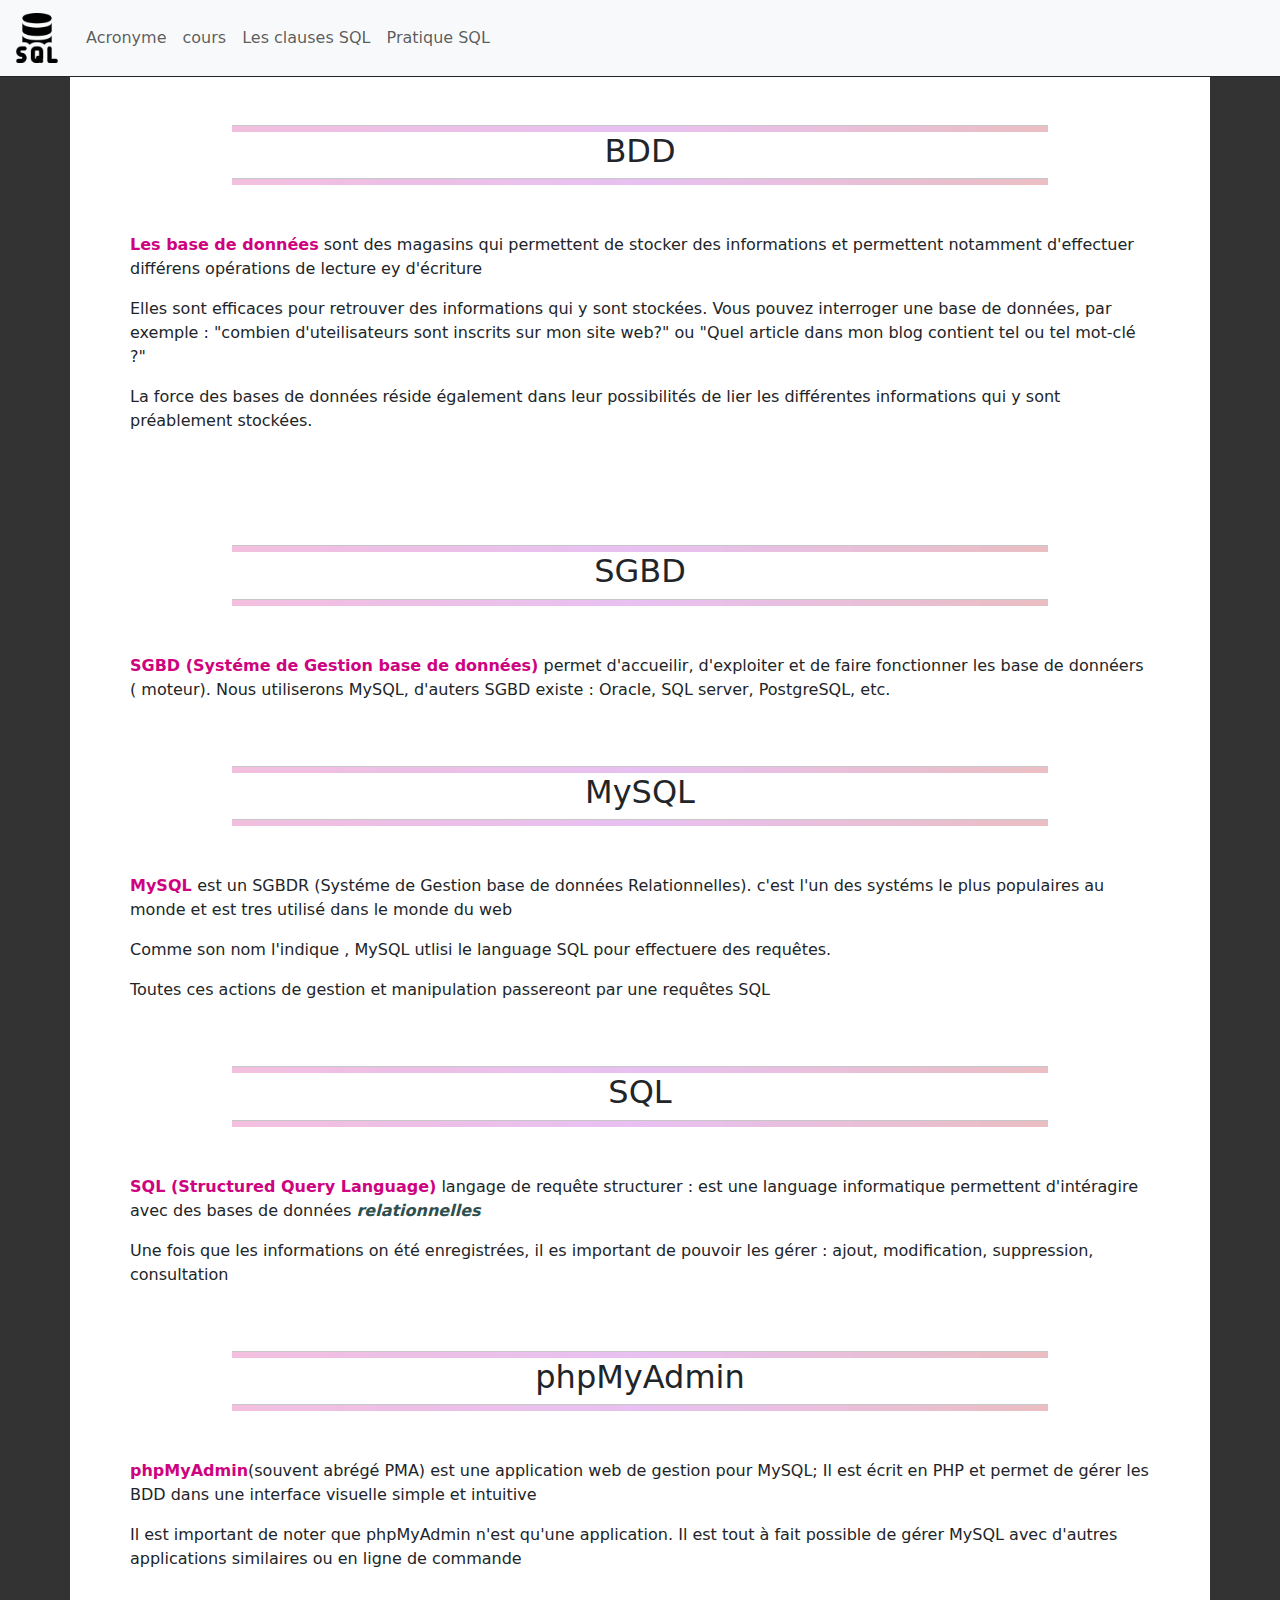
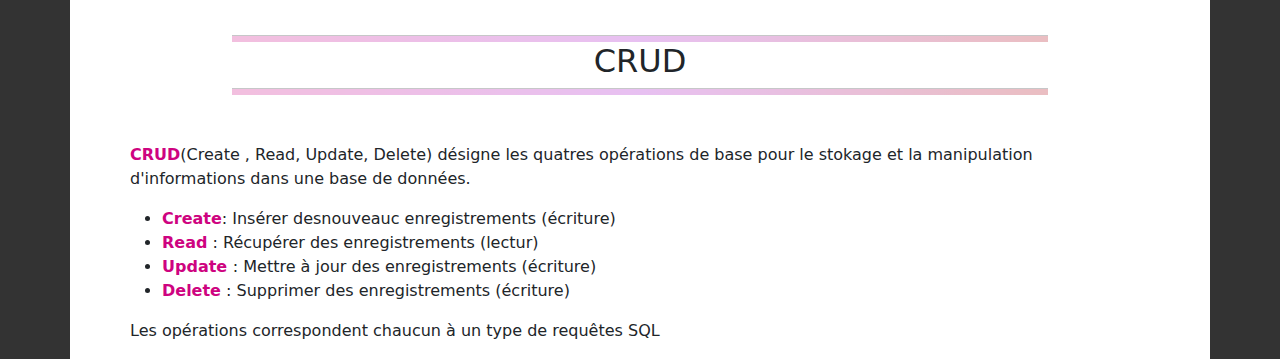
<file: 01_sql/index.html>
<!DOCTYPE html>
<html lang="fr">

<head>
    <meta charset="UTF-8">
    <meta name="viewport" content="width=device-width, initial-scale=1.0">
    <link href="https://cdn.jsdelivr.net/npm/bootstrap@5.3.3/dist/css/bootstrap.min.css" rel="stylesheet"
        integrity="sha384-QWTKZyjpPEjISv5WaRU9OFeRpok6YctnYmDr5pNlyT2bRjXh0JMhjY6hW+ALEwIH" crossorigin="anonymous">
    <link rel="preconnect" href="https://fonts.googleapis.com">
    <link rel="preconnect" href="https://fonts.gstatic.com" crossorigin>
    <link
        href="https://fonts.googleapis.com/css2?family=Amatic+SC:wght@400;700&family=Open+Sans:ital,wght@0,300..800;1,300..800&family=Raleway:ital,wght@0,100..900;1,100..900&display=swap"
        rel="stylesheet">
    <link rel="preconnect" href="https://fonts.googleapis.com">
    <link rel="preconnect" href="https://fonts.gstatic.com" crossorigin>
    <link
        href="https://fonts.googleapis.com/css2?family=Amatic+SC:wght@400;700&family=Open+Sans:ital,wght@0,300..800;1,300..800&family=Raleway:ital,wght@0,100..900;1,100..900&display=swap"
        rel="stylesheet">
    <title>Acronyme</title>
    <link rel="stylesheet" href="assets/css/style.css">
</head>

<body>
    <header>
        <nav class="navbar navbar-expand-sm navbar-light bg-light  border-bottom border-dark">
            <div class="container-fluid">
                <a class="navbar-brand" href="#"><img src="assets/img/logo.png" alt="logo"></a>
                <button class="navbar-toggler d-lg-none" type="button" data-bs-toggle="collapse"
                    data-bs-target="#collapsibleNavId" aria-controls="collapsibleNavId" aria-expanded="false"
                    aria-label="Toggle navigation">
                    <span class="navbar-toggler-icon"></span>
                </button>
                <div class="collapse navbar-collapse" id="collapsibleNavId">
                    <ul class="navbar-nav me-auto mt-2 mt-lg-0">
                        <li class="nav-item">
                            <a class="nav-link" href="index.html">Acronyme</a>
                        </li>
                        <li class="nav-item">
                            <a class="nav-link" href="cours.html">cours</a>
                        </li>
                        <li class="nav-item">
                            <a class="nav-link" href="clause_sql.html">Les clauses SQL</a>
                        </li>
                        <li class="nav-item">
                            <a class="nav-link" href="pratique_sql.html">Pratique SQL</a>
                        </li>
                    </ul>
                </div>
            </div>
        </nav>
    </header>
    <div class="container">
        <main>
            <div class="row py-5 px-5">
                <div class="col-sm-12">
                    <hr>
                        <h2 class="text-center">BDD</h2>
                    <hr>
                </div>
                <div class="col-sm-12 mt-5">
                    <p>
                        <strong>Les base de données</strong> sont des magasins qui permettent de stocker des informations et permettent notamment d'effectuer différens opérations de lecture ey d'écriture
                    </p>
                    <p>Elles sont efficaces pour retrouver des informations qui y sont stockées. Vous pouvez interroger une base de données, par exemple : "combien d'uteilisateurs sont inscrits sur mon site web?" ou "Quel article dans mon blog contient tel ou tel mot-clé ?"

                    </p>
                    <p>
                        La force des bases de données réside également dans leur possibilités de lier les différentes informations qui y sont préablement stockées.
                    </p>
                </div>
            </div>
            <div class="row mt-5 px-5">
                <div class="col-sm-12">
                    <hr>
                        <h2 class="text-center">SGBD</h2>
                    <hr>
                </div>
                <div class="col-sm-12 mt-5">
                    <p>
                        <strong> <abbr> SGBD </abbr> (Systéme de Gestion base de données)</strong> permet d'accueilir, d'exploiter et de faire fonctionner les base de donnéers ( moteur). Nous utiliserons MySQL, d'auters SGBD existe : Oracle, SQL server, PostgreSQL, etc.
                    </p>
                </div>
            </div><div class="row mt-5 px-5">
                <div class="col-sm-12">
                    <hr>
                        <h2 class="text-center">MySQL</h2>
                    <hr>
                </div>
                <div class="col-sm-12 mt-5">
                  <p>
                    <strong>  MySQL </strong>  est un SGBDR (Systéme de Gestion base de données Relationnelles).
                    c'est l'un des systéms le plus populaires au monde et est tres utilisé dans le monde du web
                  </p> 
                  <p>
                    Comme son nom l'indique , MySQL utlisi le language SQL pour effectuere des requêtes.
                  </p> 
                  <p>
                    Toutes ces actions de gestion et manipulation passereont par une requêtes SQL
                  </p>
                </div>
            </div><div class="row mt-5 px-5">
                <div class="col-sm-12">
                    <hr>
                        <h2 class="text-center">SQL</h2>
                    <hr>
                </div>
                <div class="col-sm-12 mt-5">
                    <p>
                        <strong> <abbr> SQL </abbr> (Structured Query Language)</strong> langage de requête structurer : est une language informatique permettent d'intéragire avec des bases de données <strong> <em> relationnelles</em> </strong>
                    </p>
                    <p>
                        Une fois que les informations on été enregistrées, il es important de pouvoir les gérer : ajout, modification, suppression, consultation
                    </p>
                </div>
            </div><div class="row mt-5 px-5">
                <div class="col-sm-12">
                    <hr>
                        <h2 class="text-center">phpMyAdmin</h2>
                    <hr>
                </div>
                <div class="col-sm-12 mt-5">
                    <p>
                        <strong>phpMyAdmin</strong>(souvent abrégé PMA) est une application web de gestion pour MySQL; Il est écrit en PHP et permet de gérer les BDD dans une interface visuelle simple et intuitive
                    </p>
                    <p>
                        Il est important de noter que phpMyAdmin n'est qu'une application.  Il est tout à fait possible de gérer MySQL avec d'autres applications similaires ou en ligne de commande
                    </p>
                </div>
            </div><div class="row mt-5 px-5">
                <div class="col-sm-12">
                    <hr>
                        <h2 class="text-center">CRUD</h2>
                    <hr>
                </div>
                <div class="col-sm-12 mt-5">
                    <p>
                        <strong>CRUD</strong>(Create , Read, Update, Delete) désigne les quatres opérations de base pour le stokage et la manipulation d'informations dans une base de données.
                    </p>
                    <ul>
                        <li><strong>Create</strong>: Insérer desnouveauc enregistrements (écriture)</li>
                        <li><strong>Read</strong> : Récupérer des enregistrements (lectur)</li>
                        <li><strong>Update </strong> : Mettre à jour des enregistrements (écriture)</li>
                        <li><strong>Delete</strong> : Supprimer des enregistrements (écriture)</li>
                    </ul>
                    <p>
                        Les opérations correspondent chaucun à un type de requêtes SQL
                    </p>
                </div>
            </div>
        </main>
    </div>





    <script src="https://cdn.jsdelivr.net/npm/@popperjs/core@2.11.8/dist/umd/popper.min.js"
        integrity="sha384-I7E8VVD/ismYTF4hNIPjVp/Zjvgyol6VFvRkX/vR+Vc4jQkC+hVqc2pM8ODewa9r"
        crossorigin="anonymous"></script>
    <script src="https://cdn.jsdelivr.net/npm/bootstrap@5.3.3/dist/js/bootstrap.min.js"
        integrity="sha384-0pUGZvbkm6XF6gxjEnlmuGrJXVbNuzT9qBBavbLwCsOGabYfZo0T0to5eqruptLy"
        crossorigin="anonymous"></script>
</body>

</html>
</file>
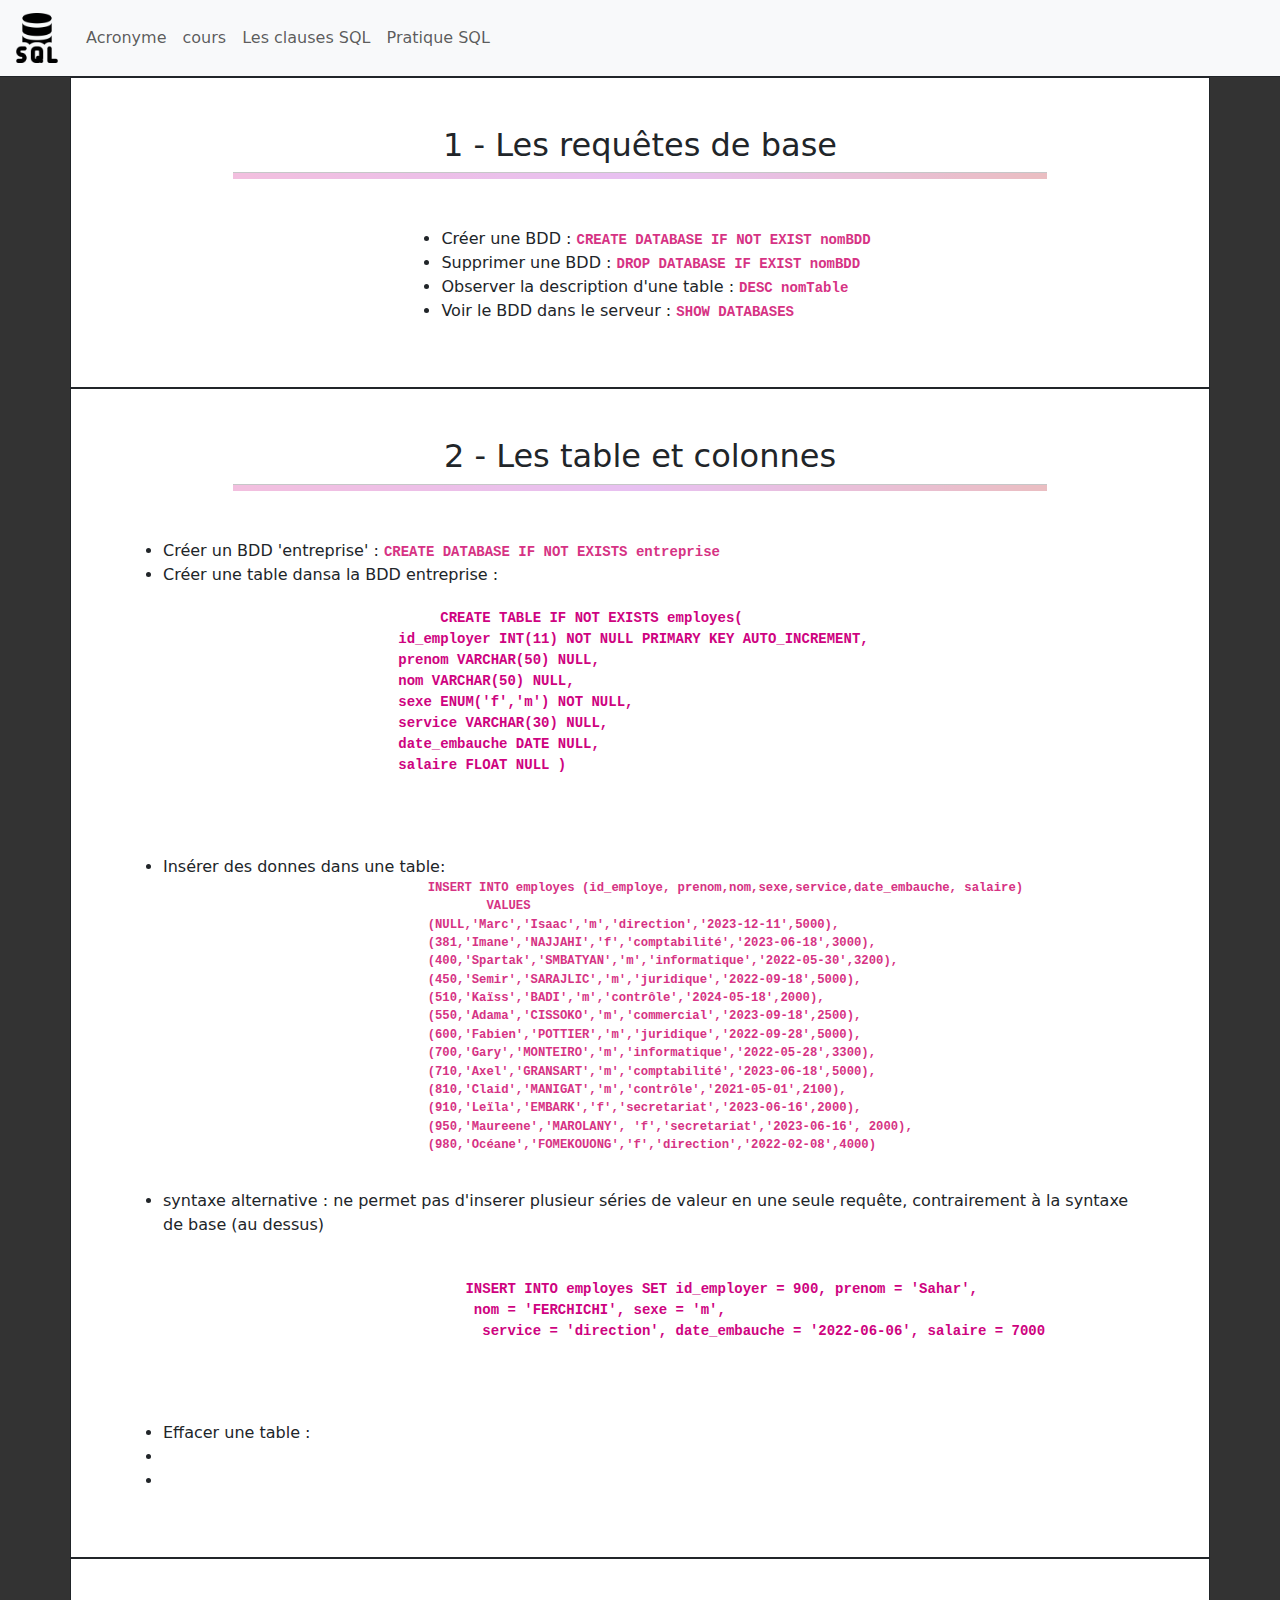
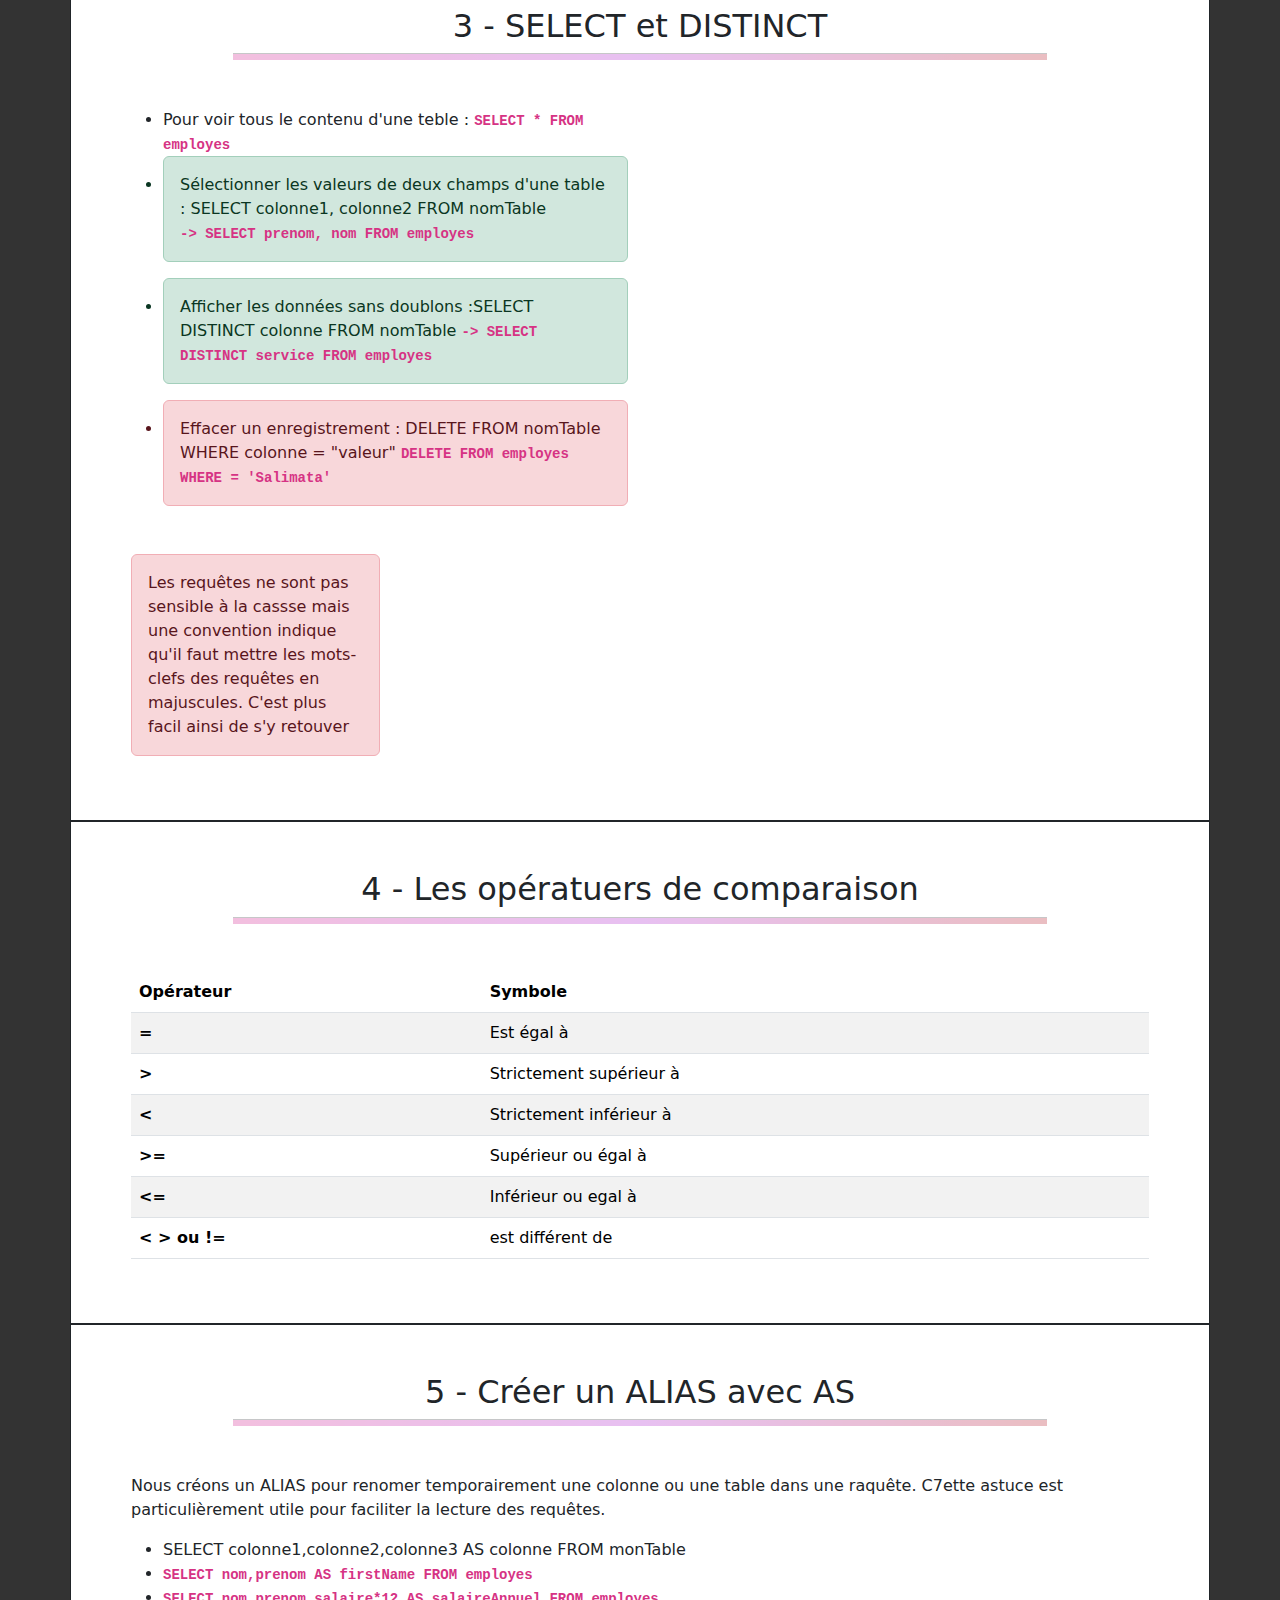
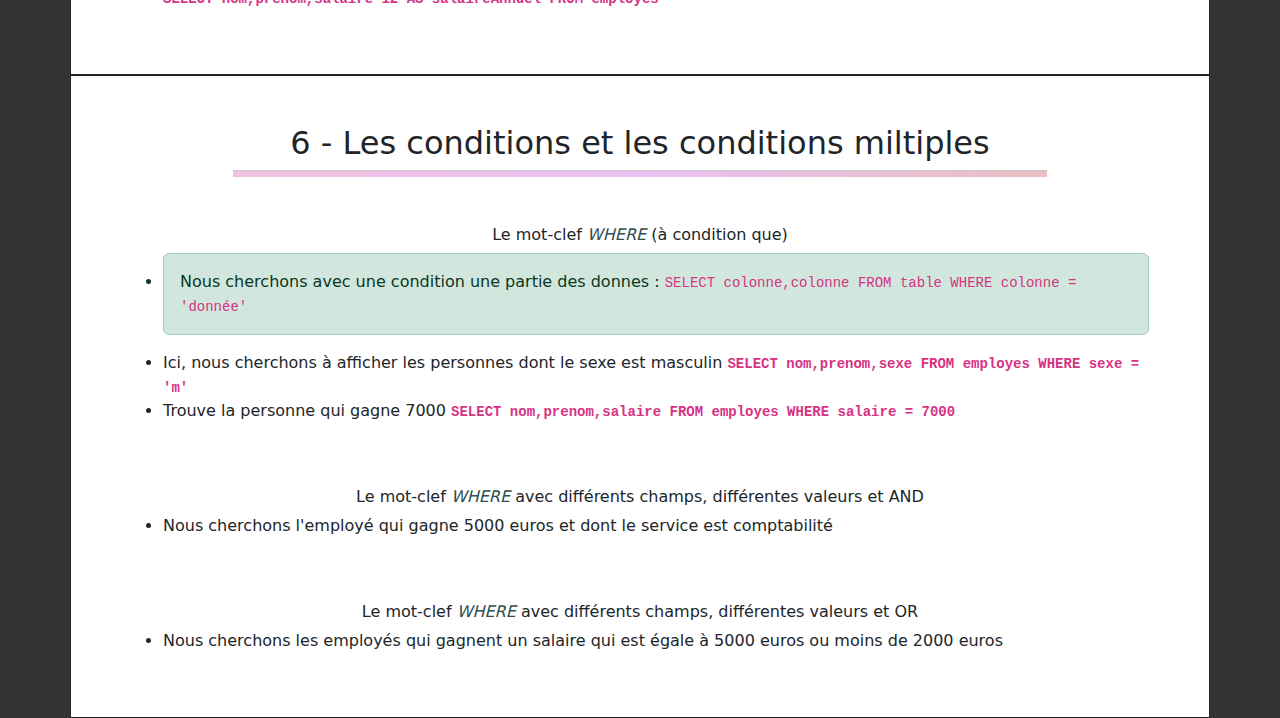
<file: 01_sql/clause_sql.html>
<!DOCTYPE html>
<html lang="fr">

<head>
    <meta charset="UTF-8">
    <meta name="viewport" content="width=device-width, initial-scale=1.0">
    <link href="https://cdn.jsdelivr.net/npm/bootstrap@5.3.3/dist/css/bootstrap.min.css" rel="stylesheet"
        integrity="sha384-QWTKZyjpPEjISv5WaRU9OFeRpok6YctnYmDr5pNlyT2bRjXh0JMhjY6hW+ALEwIH" crossorigin="anonymous">
    <link rel="preconnect" href="https://fonts.googleapis.com">
    <link rel="preconnect" href="https://fonts.gstatic.com" crossorigin>
    <link
        href="https://fonts.googleapis.com/css2?family=Amatic+SC:wght@400;700&family=Open+Sans:ital,wght@0,300..800;1,300..800&family=Raleway:ital,wght@0,100..900;1,100..900&display=swap"
        rel="stylesheet">
    <link rel="preconnect" href="https://fonts.googleapis.com">
    <link rel="preconnect" href="https://fonts.gstatic.com" crossorigin>
    <link
        href="https://fonts.googleapis.com/css2?family=Amatic+SC:wght@400;700&family=Open+Sans:ital,wght@0,300..800;1,300..800&family=Raleway:ital,wght@0,100..900;1,100..900&display=swap"
        rel="stylesheet">
    <title>Acronyme</title>
    <link rel="stylesheet" href="assets/css/style.css">
</head>

<body>
    <header>
        <nav class="navbar navbar-expand-sm navbar-light bg-light  border-bottom border-dark">
            <div class="container-fluid">
                <a class="navbar-brand" href="#"><img src="assets/img/logo.png" alt="logo"></a>
                <button class="navbar-toggler d-lg-none" type="button" data-bs-toggle="collapse"
                    data-bs-target="#collapsibleNavId" aria-controls="collapsibleNavId" aria-expanded="false"
                    aria-label="Toggle navigation">
                    <span class="navbar-toggler-icon"></span>
                </button>
                <div class="collapse navbar-collapse" id="collapsibleNavId">
                    <ul class="navbar-nav me-auto mt-2 mt-lg-0">
                        <li class="nav-item">
                            <a class="nav-link" href="index.html">Acronyme</a>
                        </li>
                        <li class="nav-item">
                            <a class="nav-link" href="cours.html">cours</a>
                        </li>
                        <li class="nav-item">
                            <a class="nav-link" href="clause_sql.html">Les clauses SQL</a>
                        </li>
                        <li class="nav-item">
                            <a class="nav-link" href="pratique_sql.html">Pratique SQL</a>
                        </li>
                    </ul>
                </div>
            </div>
        </nav>
    </header>
    <div class="container">
        <main>
            <div class="row border border-dark p-5">
                <div class="col-sm-12">
                    <h2 class="text-center">1 - Les requêtes de base</h2>
                    <hr>
                </div>
                <div class="col-sm-12 d-flex justify-content-center mt-5">
                    <ul>
                        <li>Créer une BDD : <strong> <code> CREATE DATABASE IF NOT EXIST nomBDD</code> </strong></li>
                        <li>Supprimer une BDD : <strong><code>DROP DATABASE IF EXIST nomBDD</code></strong></li>
                        <li>Observer la description d'une table : <strong><code> DESC nomTable</code></strong></li>
                        <li>Voir le BDD dans le serveur : <strong><code>SHOW DATABASES</code></strong></li>
                    </ul>
                </div>
            </div>
            <div class="row border border-dark p-5">
                <div class="col-sm-12">
                    <h2 class="text-center">2 - Les table et colonnes</h2>
                    <hr>
                </div>
                <div class="col-sm-12 d-flex justify-content-center mt-5">
                    <ul>
                        <li>Créer un BDD 'entreprise' :
                            <strong><code>CREATE DATABASE IF NOT EXISTS entreprise</code></strong></li>
                        <li>Créer une table dansa la BDD entreprise : <br>

                            <pre>
                            <strong>
                                <code> CREATE TABLE IF NOT EXISTS employes(
                            id_employer INT(11) NOT NULL PRIMARY KEY AUTO_INCREMENT, 
                            prenom VARCHAR(50) NULL,
                            nom VARCHAR(50) NULL,
                            sexe ENUM('f','m') NOT NULL,
                            service VARCHAR(30) NULL,
                            date_embauche DATE NULL,
                            salaire FLOAT NULL )
                                </code>
                            </strong>
                        </pre>
                        </li>
                        <li>
                            Insérer des donnes dans une table:
                            <strong>
                                <code><pre>
                                    INSERT INTO employes (id_employe, prenom,nom,sexe,service,date_embauche, salaire) 
                                            VALUES 
                                    (NULL,'Marc','Isaac','m','direction','2023-12-11',5000),
                                    (381,'Imane','NAJJAHI','f','comptabilité','2023-06-18',3000),
                                    (400,'Spartak','SMBATYAN','m','informatique','2022-05-30',3200),
                                    (450,'Semir','SARAJLIC','m','juridique','2022-09-18',5000),
                                    (510,'Kaïss','BADI','m','contrôle','2024-05-18',2000),
                                    (550,'Adama','CISSOKO','m','commercial','2023-09-18',2500),
                                    (600,'Fabien','POTTIER','m','juridique','2022-09-28',5000),
                                    (700,'Gary','MONTEIRO','m','informatique','2022-05-28',3300),
                                    (710,'Axel','GRANSART','m','comptabilité','2023-06-18',5000),
                                    (810,'Claid','MANIGAT','m','contrôle','2021-05-01',2100),
                                    (910,'Leïla','EMBARK','f','secretariat','2023-06-16',2000),
                                    (950,'Maureene','MAROLANY', 'f','secretariat','2023-06-16', 2000), 
                                    (980,'Océane','FOMEKOUONG','f','direction','2022-02-08',4000)
                                </pre>
                            </code>
                            </strong>

                        </li>
                        <li>
                            syntaxe alternative : ne permet pas d'inserer plusieur séries de valeur en une seule
                            requête, contrairement à la syntaxe de base (au dessus)
                            <pre>
                            <strong>
                                <code>
                                    INSERT INTO employes SET id_employer = 900, prenom = 'Sahar',
                                     nom = 'FERCHICHI', sexe = 'm',
                                      service = 'direction', date_embauche = '2022-06-06', salaire = 7000
                                </code>
                            </strong>
                        </pre>
                        </li>
                        <li>
                            Effacer une table :
                        </li>
                        <li></li>
                        <li></li>
                    </ul>
                </div>
            </div>
            <div class="row border border-dark p-5">
                <div class="col-sm-12">
                    <h2 class="text-center">3 - SELECT et DISTINCT</h2>
                    <hr>
                </div>
                <div class="col-sm-12 col-md-6 mt-5">
                    <ul>

                        <li>Pour voir tous le contenu d'une teble :
                            <strong><code> SELECT * FROM employes</code></strong></li>
                        <li class="alert alert-success">Sélectionner les valeurs de deux champs d'une table : SELECT
                            colonne1, colonne2 FROM nomTable <br>
                            <strong>
                                <code>
                                   -> SELECT prenom, nom FROM employes
                                </code>
                            </strong>
                        </li>
                        <li class="alert alert-success">
                            Afficher les données sans doublons :SELECT DISTINCT colonne FROM nomTable <strong><code>
                                -> SELECT DISTINCT service FROM employes
                            </code></strong>
                        </li>
                        <li class="alert alert-danger">
                            Effacer un enregistrement : DELETE FROM nomTable WHERE colonne = "valeur"
                            <strong>
                                <code>
                                    DELETE FROM employes WHERE = 'Salimata' 
                                </code>
                            </strong>
                        </li>
                    </ul>
                    <div class="col-sm-12 col-md-6 mt-5">
                        <p class="alert alert-danger">
                            Les requêtes ne sont pas sensible à la cassse mais une convention indique qu'il faut mettre les
                            mots-clefs des requêtes en majuscules. C'est plus facil ainsi de s'y retouver
                        </p>
                    </div>
                </div> 
                 
            </div>
            
            <div class="row border border-dark p-5">
                <div class="col-sm-12">
                    <h2 class="text-center">4 - Les opératuers de comparaison</h2>
                    <hr>
                </div>
                <div class="col-sm-12 mt-5">
                    <table class="table table-striped table-hover">
                        <thead>
                            <tr>
                                <th scope="col">Opérateur</th>
                                <th scope="col"> Symbole</th>
                            </tr>
                        </thead>
                        <tbody>
                            <tr>
                                <th scope="row">=</th>
                                <td>Est égal à</td>
                            </tr>
                            <tr>
                                <th scope="row">&gt;</th>
                                <td>Strictement supérieur à</td>
                            </tr>
                            <tr>
                                <th scope="row">&lt;</th>
                                <td>Strictement inférieur à</td>
                            </tr>
                            <tr>
                                <th scope="row">&gt;=</th>
                                <td>Supérieur ou égal à</td>
                            </tr>
                            <tr>
                                <th scope="row">&lt;=</th>
                                <td>Inférieur ou egal à</td>
                            </tr>
                            <tr>
                                <th scope="row">&lt; &gt; ou !=</th>
                                <td>est différent de</td>
                            </tr>
                        </tbody>
                    </table>
                </div>
            </div>
            <div class="row border border-dark p-5">
                <div class="col-sm-12">
                    <h2 class="text-center">5 - Créer un ALIAS avec AS</h2>
                    <hr>
                </div>
                <div class="col-sm-12 mt-5">
                   <p>
                    Nous créons un ALIAS pour renomer temporairement une colonne ou une table dans une raquête.
                    C7ette astuce est particulièrement utile pour faciliter la lecture des requêtes.
                   </p>
                   <ul>
                    <li>
                        SELECT colonne1,colonne2,colonne3 AS colonne FROM monTable
                    </li>
                    <li>
                        <strong>
                            <code>
                                SELECT nom,prenom AS firstName FROM employes
                            </code>
                        </strong>
                    </li>
                    <li>
                        <strong>
                            <code>
                                SELECT nom,prenom,salaire*12 AS salaireAnnuel FROM employes
                            </code>
                        </strong>
                    </li>
                   </ul>
                </div>
            </div>
            <div class="row border border-dark p-5">
                <div class="col-sm-12">
                    <h2 class="text-center">6 - Les conditions et les conditions miltiples</h2>
                    <hr>
                </div>
                <div class="col-sm-12 mt-5">
                  <h6 class="text-center">
                    Le mot-clef <em> WHERE</em> (à condition que)
                  </h6>
                  <ul>
                    <li class="alert alert-success">Nous cherchons avec une condition une partie des donnes :
                        <code>
                            SELECT colonne,colonne FROM table WHERE colonne = 'donnée'
                        </code>
                    </li>
                    <li>Ici, nous cherchons à afficher les personnes dont le sexe est masculin
                        <strong>
                            <code>
                                SELECT nom,prenom,sexe FROM employes WHERE sexe = 'm'
                            </code>
                        </strong>
                    </li>
                    <li>Trouve la personne qui gagne 7000
                        <strong>
                            <code>
                                SELECT nom,prenom,salaire FROM employes WHERE salaire = 7000
                            </code>
                        </strong>
                    </li>
                  </ul>
                </div>
                <div class="col-sm-12 mt-5">
                    <h6 class="text-center">
                      Le mot-clef <em> WHERE</em> avec différents champs, différentes valeurs et AND
                    </h6>
                    <ul>
                      <li>Nous cherchons l'employé qui gagne 5000 euros et dont  le service est comptabilité
                         
                      </li>
                    </ul>
                  </div>
                  <div class="col-sm-12 mt-5">
                    <h6 class="text-center">
                      Le mot-clef <em> WHERE</em> avec différents champs, différentes valeurs et OR
                    </h6>
                    <ul>
                      <li>
                        Nous cherchons les employés qui gagnent un salaire qui est égale à 5000 euros ou moins de 2000 euros   
                      </li>
                    </ul>
                  </div>
            </div>
        </main>
    </div>





    <script src="https://cdn.jsdelivr.net/npm/@popperjs/core@2.11.8/dist/umd/popper.min.js"
        integrity="sha384-I7E8VVD/ismYTF4hNIPjVp/Zjvgyol6VFvRkX/vR+Vc4jQkC+hVqc2pM8ODewa9r"
        crossorigin="anonymous"></script>
    <script src="https://cdn.jsdelivr.net/npm/bootstrap@5.3.3/dist/js/bootstrap.min.js"
        integrity="sha384-0pUGZvbkm6XF6gxjEnlmuGrJXVbNuzT9qBBavbLwCsOGabYfZo0T0to5eqruptLy"
        crossorigin="anonymous"></script>
</body>

</html>
</file>
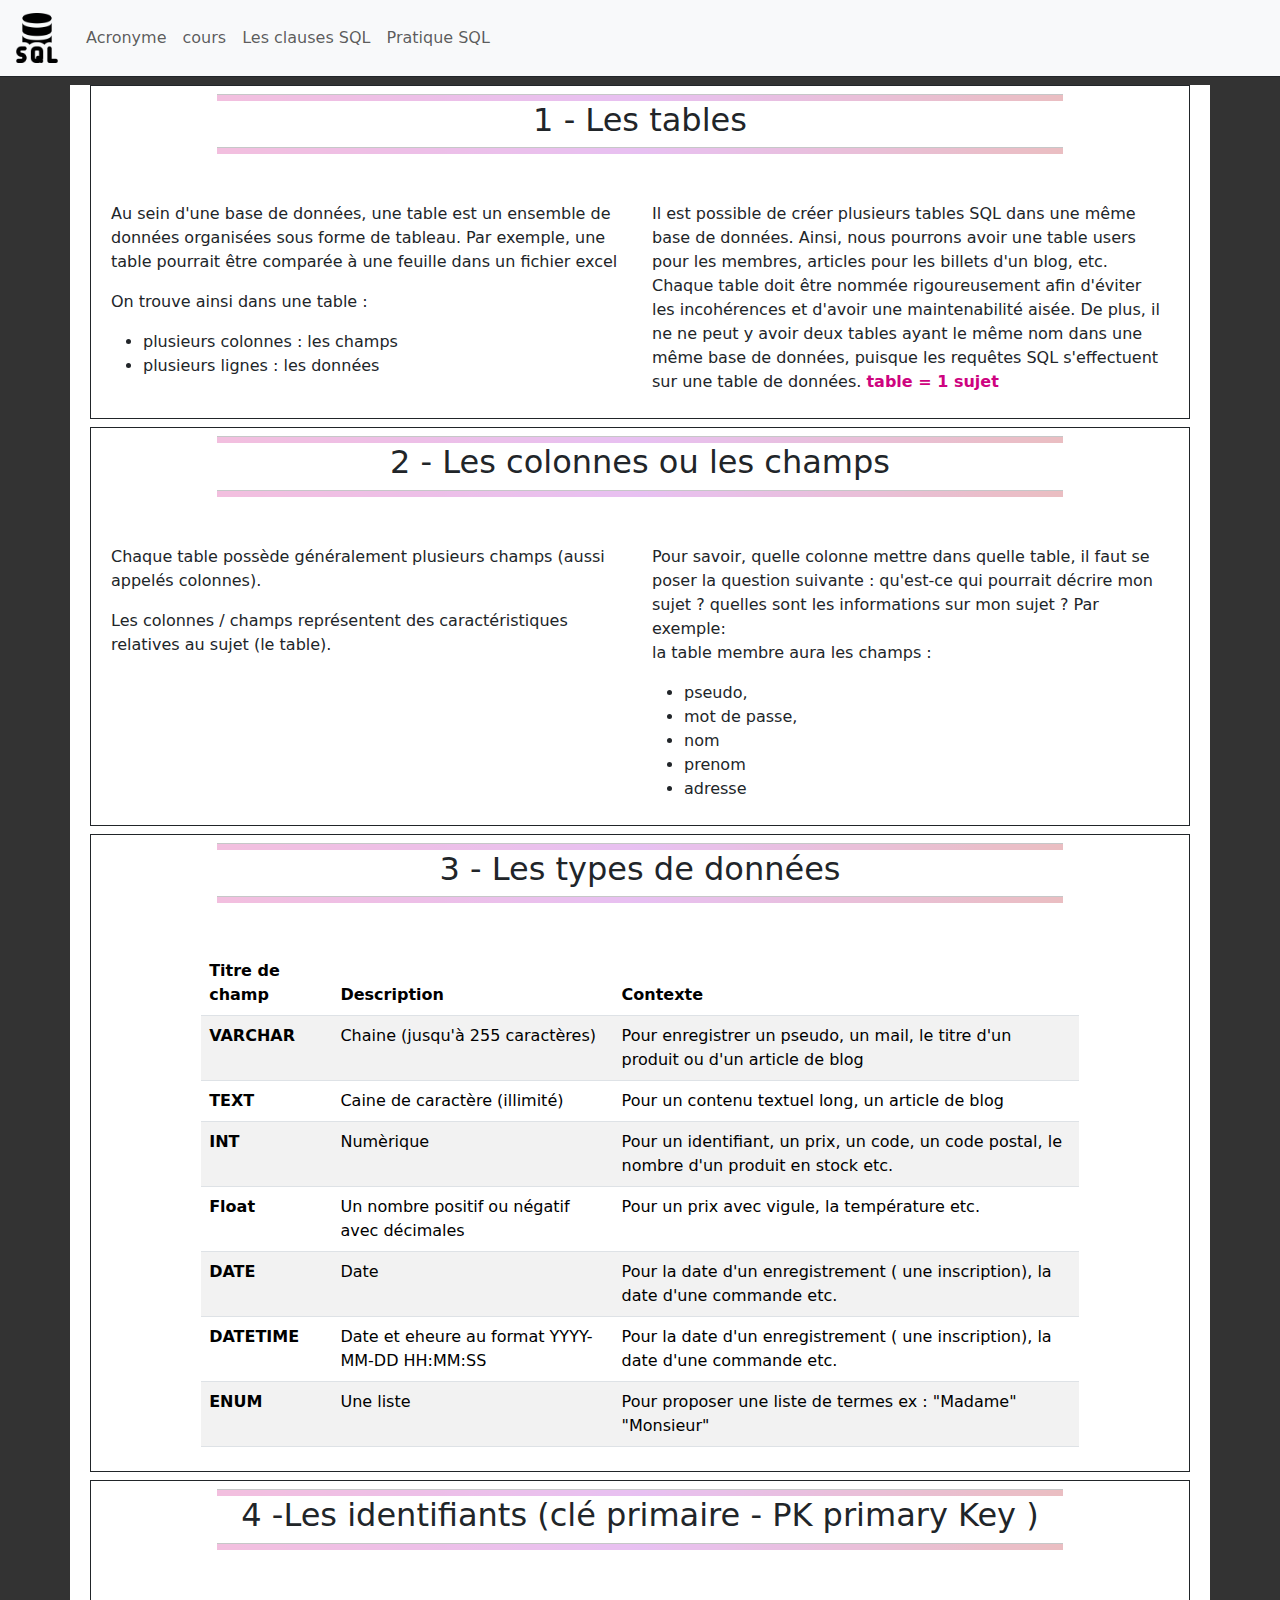
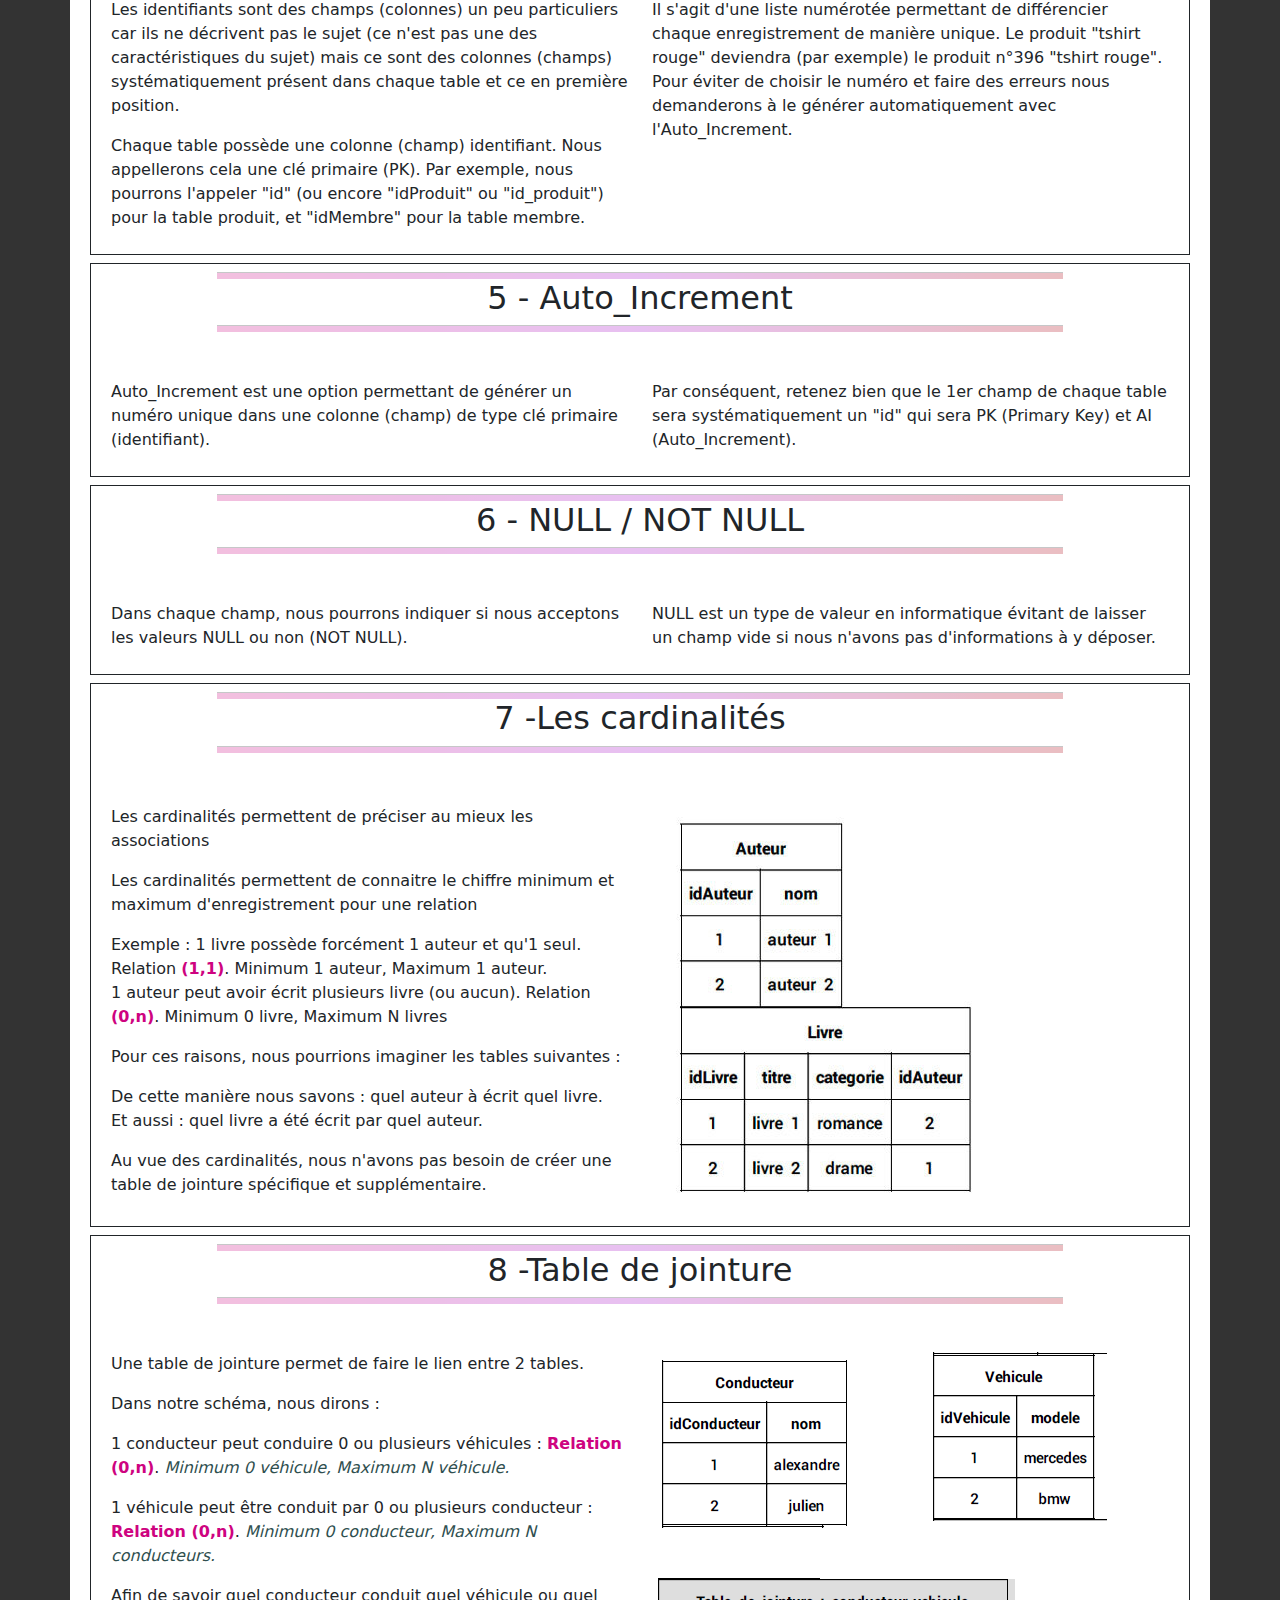
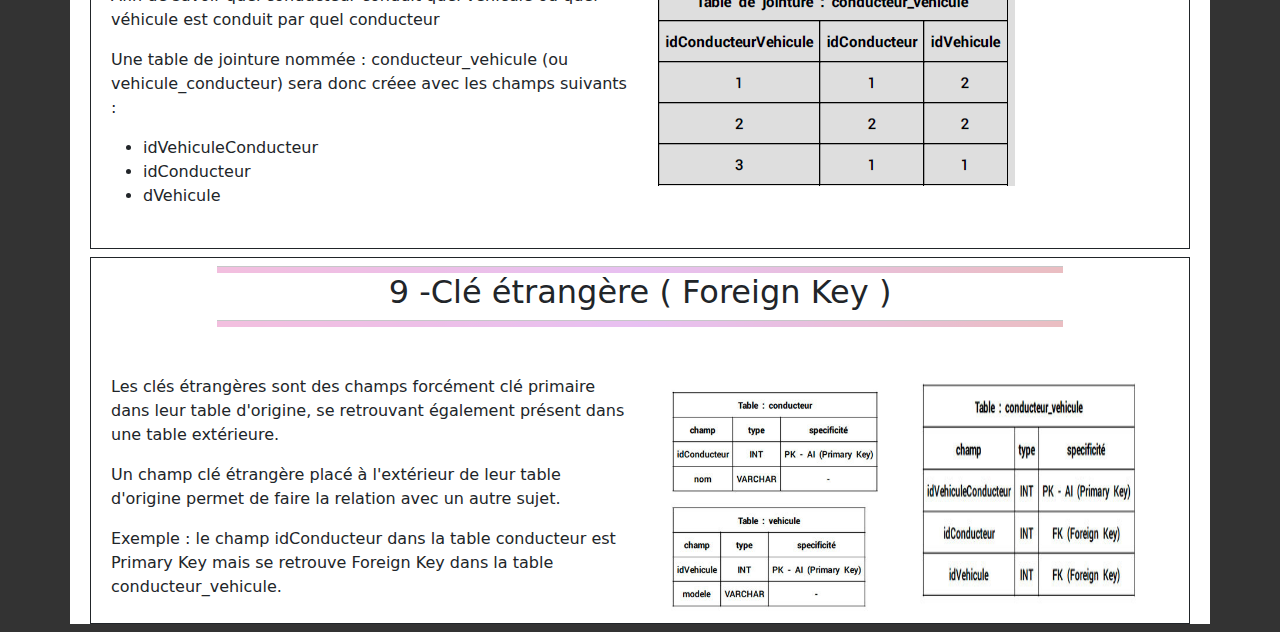
<file: 01_sql/cours.html>
<!DOCTYPE html>
<html lang="fr">

<head>
    <meta charset="UTF-8">
    <meta name="viewport" content="width=device-width, initial-scale=1.0">
    <link href="https://cdn.jsdelivr.net/npm/bootstrap@5.3.3/dist/css/bootstrap.min.css" rel="stylesheet"
        integrity="sha384-QWTKZyjpPEjISv5WaRU9OFeRpok6YctnYmDr5pNlyT2bRjXh0JMhjY6hW+ALEwIH" crossorigin="anonymous">
    <link rel="preconnect" href="https://fonts.googleapis.com">
    <link rel="preconnect" href="https://fonts.gstatic.com" crossorigin>
    <link
        href="https://fonts.googleapis.com/css2?family=Amatic+SC:wght@400;700&family=Open+Sans:ital,wght@0,300..800;1,300..800&family=Raleway:ital,wght@0,100..900;1,100..900&display=swap"
        rel="stylesheet">
    <link rel="preconnect" href="https://fonts.googleapis.com">
    <link rel="preconnect" href="https://fonts.gstatic.com" crossorigin>
    <link
        href="https://fonts.googleapis.com/css2?family=Amatic+SC:wght@400;700&family=Open+Sans:ital,wght@0,300..800;1,300..800&family=Raleway:ital,wght@0,100..900;1,100..900&display=swap"
        rel="stylesheet">
    <title>Acronyme</title>
    <link rel="stylesheet" href="assets/css/style.css">
</head>

<body>
    <header>
        <nav class="navbar navbar-expand-sm navbar-light bg-light  border-bottom border-dark">
            <div class="container-fluid">
                <a class="navbar-brand" href="#"><img src="assets/img/logo.png" alt="logo"></a>
                <button class="navbar-toggler d-lg-none" type="button" data-bs-toggle="collapse"
                    data-bs-target="#collapsibleNavId" aria-controls="collapsibleNavId" aria-expanded="false"
                    aria-label="Toggle navigation">
                    <span class="navbar-toggler-icon"></span>
                </button>
                <div class="collapse navbar-collapse" id="collapsibleNavId">
                    <ul class="navbar-nav me-auto mt-2 mt-lg-0">
                        <li class="nav-item">
                            <a class="nav-link" href="index.html">Acronyme</a>
                        </li>
                        <li class="nav-item">
                            <a class="nav-link" href="cours.html">cours</a>
                        </li>
                        <li class="nav-item">
                            <a class="nav-link" href="clause_sql.html">Les clauses SQL</a>
                        </li>
                        <li class="nav-item">
                            <a class="nav-link" href="pratique_sql.html">Pratique SQL</a>
                        </li>
                    </ul>
                </div>
            </div>
        </nav>
    </header>
    <div class="container">
        <main>
            <div class="row m-2 border border-dark p-2">
                <div class="col-sm-12">
                    <hr>
                    <h2 class="text-center"> 1 - Les tables</h2>
                    <hr>
                </div>
                <div class="col-sm-12 col-md-6 mt-5">
                    <p>Au sein d'une base de données, une table est un ensemble de données organisées sous forme de
                        tableau. Par exemple, une table pourrait être comparée à une feuille dans un fichier excel</p>
                    <p>On trouve ainsi dans une table :</p>
                    <ul>
                        <li>plusieurs colonnes : les champs</li>
                        <li>plusieurs lignes : les données</li>
                    </ul>

                </div>
                <div class="col-sm-12 col-md-6 mt-5">
                    <p>Il est possible de créer plusieurs tables SQL dans une même base de données. Ainsi, nous pourrons
                        avoir une table users pour les membres, articles pour les billets d'un blog, etc. <br>
                        Chaque table doit être nommée rigoureusement afin d'éviter les incohérences et d'avoir une
                        maintenabilité aisée. De plus, il ne ne peut y avoir deux tables ayant le même nom dans une même
                        base de données, puisque les requêtes SQL s'effectuent sur une table de données.
                        <strong>table = 1 sujet</strong>
                    </p>
                </div>
            </div>
            <div class="row m-2 border border-dark  p-2">
                <div class="col-sm-12">
                    <hr>
                    <h2 class="text-center">2 - Les colonnes ou les champs</h2>
                    <hr>
                </div>
                <div class="col-sm-12 col-md-6 mt-5">
                    <p>Chaque table possède généralement plusieurs champs (aussi appelés colonnes).</p>
                    <p>Les colonnes / champs représentent des caractéristiques relatives au sujet (le table).</p>
                </div>
                <div class="col-sm-12 col-md-6 mt-5">
                    <p>Pour savoir, quelle colonne mettre dans quelle table, il faut se poser la question suivante :
                        qu'est-ce qui pourrait décrire mon sujet ? quelles sont les informations sur mon sujet ? Par
                        exemple:<br>
                        la table membre aura les champs : </p>
                    <ul>
                        <li>pseudo,</li>
                        <li>mot de passe,</li>
                        <li>nom</li>
                        <li>prenom</li>
                        <li>adresse</li>
                    </ul>
                </div>
            </div>
            <div class="row m-2 border border-dark  p-2 d-flex justify-content-center">
                <div class="col-sm-12">
                    <hr>
                    <h2 class="text-center ">3 - Les types de données</h2>
                    <hr>
                </div>
                <div class="col-sm-10 mt-5 ">
                    <table class="table table-striped table-hover">
                        <thead>
                            <tr>
                                <th scope="col">Titre de champ</th>
                                <th scope="col">Description</th>
                                <th scope="col">Contexte</th>

                            </tr>
                        </thead>
                        <tbody>
                            <tr>
                                <th scope="row">VARCHAR</th>
                                <td>Chaine (jusqu'à 255 caractères)</td>
                                <td>Pour enregistrer un pseudo, un mail, le titre d'un produit ou d'un article de blog
                                </td>

                            </tr>
                            <tr>
                                <th scope="row">TEXT</th>
                                <td>Caine de caractère (illimité)</td>
                                <td>Pour un contenu textuel long, un article de blog</td>

                            </tr>
                            <tr>
                                <th scope="row">INT</th>
                                <td>Numèrique</td>
                                <td>Pour un identifiant, un prix, un code, un code postal, le nombre d'un produit en
                                    stock etc.</td>

                            </tr>
                            <tr>
                                <th scope="row">Float</th>
                                <td>Un nombre positif ou négatif avec décimales</td>
                                <td> Pour un prix avec vigule, la température etc.</td>

                            </tr>
                            <tr>
                                <th scope="row">DATE</th>
                                <td>Date</td>
                                <td>Pour la date d'un enregistrement ( une inscription), la date d'une commande etc.
                                </td>
                            </tr>
                            <tr>
                                <th scope="row">DATETIME</th>
                                <td>Date et eheure au format YYYY-MM-DD HH:MM:SS</td>
                                <td>Pour la date d'un enregistrement ( une inscription), la date d'une commande etc.
                                </td>
                            </tr>
                            <tr>
                                <th scope="row">ENUM</th>
                                <td>Une liste</td>
                                <td>Pour proposer une liste de termes ex : "Madame" "Monsieur" </td>

                            </tr>
                        </tbody>
                    </table>

                </div>
            </div><!-- fin de la rangée 6 -->
            <div class="row m-2 border border-dark  p-2">
                <div class="col-sm-12">
                    <hr>
                    <h2 class="text-center">4 -Les identifiants (clé primaire - PK primary Key )</h2>
                    <hr>
                </div>
                <div class="col-sm-12 col-md-6 mt-5">
                    <p> Les identifiants sont des champs (colonnes) un peu particuliers car ils ne décrivent pas le
                        sujet (ce n'est
                        pas une des caractéristiques du sujet) mais ce
                        sont des colonnes (champs) systématiquement présent dans chaque table et ce en première
                        position.</p>
                    <p> Chaque table possède une colonne (champ) identifiant. Nous appellerons cela une clé primaire
                        (PK).
                        Par exemple, nous pourrons l'appeler "id" (ou encore "idProduit" ou "id_produit") pour la table
                        produit, et
                        "idMembre" pour la table membre.</p>
                </div>
                <div class="col-sm-12 col-md-6 mt-5">
                    <p> Il s'agit d'une liste numérotée permettant de différencier chaque enregistrement de manière
                        unique.
                        Le produit "tshirt rouge" deviendra (par exemple) le produit n°396 "tshirt rouge".
                        Pour éviter de choisir le numéro et faire des erreurs nous demanderons à le générer
                        automatiquement avec
                        l'Auto_Increment. </p>

                </div>
            </div>
            <div class="row m-2 border border-dark  p-2">
                <div class="col-sm-12">
                    <hr>
                    <h2 class="text-center">5 - Auto_Increment</h2>
                    <hr>
                </div>
                <div class="col-sm-12 col-md-6 mt-5">
                    <p> Auto_Increment est une option permettant de générer un numéro unique dans une colonne (champ) de
                        type clé primaire (identifiant).</p>
                </div>
                <div class="col-sm-12 col-md-6 mt-5">
                    <p> Par conséquent, retenez bien que le 1er champ de chaque table sera systématiquement un "id" qui
                        sera PK (Primary Key) et AI (Auto_Increment). </p>

                </div>
            </div>
            <div class="row m-2 border border-dark  p-2">
                <div class="col-sm-12">
                    <hr>
                    <h2 class="text-center">6 - NULL / NOT NULL</h2>
                    <hr>
                </div>
                <div class="col-sm-12 col-md-6 mt-5">
                    <p> Dans chaque champ, nous pourrons indiquer si nous acceptons les valeurs NULL ou non (NOT NULL).
                    </p>
                </div>
                <div class="col-sm-12 col-md-6 mt-5">
                    <p> NULL est un type de valeur en informatique évitant de laisser un champ vide si nous n'avons pas
                        d'informations à y déposer. </p>

                </div>
            </div>
            <div class="row m-2 border border-dark  p-2">
                <div class="col-sm-12">
                    <hr>
                    <h2 class="text-center">7 -Les cardinalités</h2>
                    <hr>
                </div>
                <div class="col-sm-12 col-md-6 mt-5 d-flex flex-column justify-content-center">
                    <p> Les cardinalités permettent de préciser au mieux les associations</p>
                    <p> Les cardinalités permettent de connaitre le chiffre minimum et maximum d'enregistrement pour une
                        relation</p>
                    <p>Exemple : 1 livre possède forcément 1 auteur et qu'1 seul. Relation <strong>(1,1)</strong>.
                        Minimum 1 auteur, Maximum 1 auteur. <br>
                        1 auteur peut avoir écrit plusieurs livre (ou aucun). Relation <strong>(0,n)</strong>. Minimum 0
                        livre, Maximum N livres
                    </p>
                    <p>Pour ces raisons, nous pourrions imaginer les tables suivantes :</p>
                    <p>De cette manière nous savons : quel auteur à écrit quel livre. <br>
                        Et aussi : quel livre a été écrit par quel auteur.</p>
                    <p> Au vue des cardinalités, nous n'avons pas besoin de créer une table de jointure spécifique et
                        supplémentaire.</p>
                </div>
                <div class="col-sm-12 col-md-6 mt-5">
                    <img src="assets/img/cardinalites.jpg" alt="image exemple">

                </div>
            </div>
            <div class="row m-2 border border-dark p-2">
                <div class="col-sm-12">
                    <hr>
                    <h2 class="text-center">8 -Table de jointure</h2>
                    <hr>
                </div>
                <div class="col-sm-12 col-md-6 mt-5 d-flex flex-column justify-content-center">
                    <p> Une table de jointure permet de faire le lien entre 2 tables.</p>
                    <p> Dans notre schéma, nous dirons : </p>
                    <p>1 conducteur peut conduire 0 ou plusieurs véhicules : <strong>Relation (0,n)</strong>.
                        <em>Minimum 0 véhicule, Maximum N véhicule.</em></p>
                    <p>1 véhicule peut être conduit par 0 ou plusieurs conducteur : <strong>Relation (0,n)</strong>.
                        <em>Minimum 0 conducteur, Maximum N conducteurs.</em></p>
                    <p>Afin de savoir quel conducteur conduit quel véhicule ou quel véhicule est conduit par quel
                        conducteur </p>
                    <p>Une table de jointure nommée : conducteur_vehicule (ou vehicule_conducteur) sera donc créee avec
                        les champs suivants :
                    <ul>
                        <li>idVehiculeConducteur</li>
                        <li>idConducteur</li>
                        <li>dVehicule</li>
                    </ul>
                    </p>
                </div>
                <div class="col-sm-12 col-md-6 mt-5 row">
                    <div class="col-md-6 col-sm-12 "> <img src="assets/img/jointure_1.png"
                            alt="image de la partie jointure"></div>
                    <div class="col-md-6 col-sm-12 "><img src="assets/img/jointure_2.png"
                            alt="image de la partie jointure"></div>
                    <div class="col-md-12 col-sm-12 "><img src="assets/img/jointure_3.png"
                            alt="image de la partie jointure"></div>

                </div>
            </div>
            <div class="row m-2 border border-dark  p-2">
                <div class="col-sm-12">
                    <hr>
                    <h2 class="text-center">9 -Clé étrangère ( Foreign Key )</h2>
                    <hr>
                </div>
                <div class="col-sm-12 col-md-6 mt-5 d-flex flex-column justify-content-center">
                    <p> Les clés étrangères sont des champs forcément clé primaire dans leur table d'origine, se
                        retrouvant également présent dans une table extérieure.</p>
                    <p>Un champ clé étrangère placé à l'extérieur de leur table d'origine permet de faire la relation
                        avec un autre sujet.</p>
                    <p> Exemple : le champ idConducteur dans la table conducteur est Primary Key mais se retrouve
                        Foreign Key dans la table conducteur_vehicule.</p>
                </div>
                <div class="col-sm-12 col-md-6 mt-5 row">
                    <img src="assets/img/clef_etrangere_1.jpg" alt="image de la partie jointure"
                        class="col-md-6 col-sm-12 ">
                    <img src="assets/img/clef_etrangere_2.jpg" alt="image de la partie jointure"
                        class="col-md-6 col-sm-12 ">

                </div>
            </div>
        </main>
    </div>





    <script src="https://cdn.jsdelivr.net/npm/@popperjs/core@2.11.8/dist/umd/popper.min.js"
        integrity="sha384-I7E8VVD/ismYTF4hNIPjVp/Zjvgyol6VFvRkX/vR+Vc4jQkC+hVqc2pM8ODewa9r"
        crossorigin="anonymous"></script>
    <script src="https://cdn.jsdelivr.net/npm/bootstrap@5.3.3/dist/js/bootstrap.min.js"
        integrity="sha384-0pUGZvbkm6XF6gxjEnlmuGrJXVbNuzT9qBBavbLwCsOGabYfZo0T0to5eqruptLy"
        crossorigin="anonymous"></script>
</body>

</html>
</file>
<file: 01_sql/assets/css/style.css>
body {
    background-color: #333;
}
header nav img {
    width: 50px;
}
.container{
    background-color: #fff;
}
hr{
    height: 7px;
    background: linear-gradient(to right, #ce0380 0%, #a409cb 50%, #af000f 100%);
    width: 80%;
    margin: 0 auto;
}
strong{
    color: #ce0380;
}
em{
    color: darkslategray;
}
</file>
